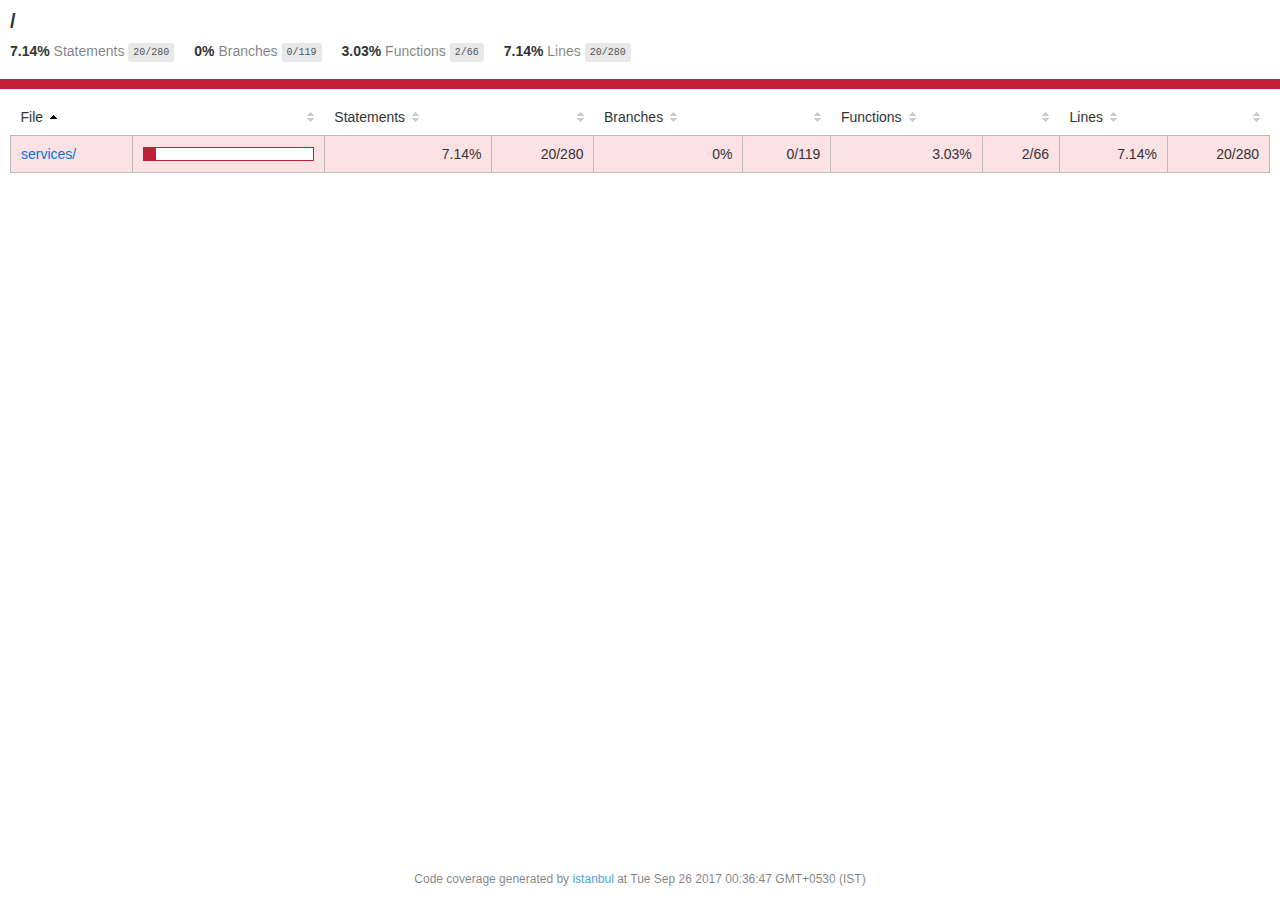
<file: coverage/lcov-report/index.html>
<!doctype html>
<html lang="en">
<head>
    <title>Code coverage report for All files</title>
    <meta charset="utf-8" />
    <link rel="stylesheet" href="prettify.css" />
    <link rel="stylesheet" href="base.css" />
    <meta name="viewport" content="width=device-width, initial-scale=1">
    <style type='text/css'>
        .coverage-summary .sorter {
            background-image: url(sort-arrow-sprite.png);
        }
    </style>
</head>
<body>
<div class='wrapper'>
  <div class='pad1'>
    <h1>
      /
    </h1>
    <div class='clearfix'>
      <div class='fl pad1y space-right2'>
        <span class="strong">7.14% </span>
        <span class="quiet">Statements</span>
        <span class='fraction'>20/280</span>
      </div>
      <div class='fl pad1y space-right2'>
        <span class="strong">0% </span>
        <span class="quiet">Branches</span>
        <span class='fraction'>0/119</span>
      </div>
      <div class='fl pad1y space-right2'>
        <span class="strong">3.03% </span>
        <span class="quiet">Functions</span>
        <span class='fraction'>2/66</span>
      </div>
      <div class='fl pad1y space-right2'>
        <span class="strong">7.14% </span>
        <span class="quiet">Lines</span>
        <span class='fraction'>20/280</span>
      </div>
    </div>
  </div>
  <div class='status-line low'></div>
<div class="pad1">
<table class="coverage-summary">
<thead>
<tr>
   <th data-col="file" data-fmt="html" data-html="true" class="file">File</th>
   <th data-col="pic" data-type="number" data-fmt="html" data-html="true" class="pic"></th>
   <th data-col="statements" data-type="number" data-fmt="pct" class="pct">Statements</th>
   <th data-col="statements_raw" data-type="number" data-fmt="html" class="abs"></th>
   <th data-col="branches" data-type="number" data-fmt="pct" class="pct">Branches</th>
   <th data-col="branches_raw" data-type="number" data-fmt="html" class="abs"></th>
   <th data-col="functions" data-type="number" data-fmt="pct" class="pct">Functions</th>
   <th data-col="functions_raw" data-type="number" data-fmt="html" class="abs"></th>
   <th data-col="lines" data-type="number" data-fmt="pct" class="pct">Lines</th>
   <th data-col="lines_raw" data-type="number" data-fmt="html" class="abs"></th>
</tr>
</thead>
<tbody><tr>
	<td class="file low" data-value="services/"><a href="services/index.html">services/</a></td>
	<td data-value="7.14" class="pic low"><div class="chart"><div class="cover-fill" style="width: 7%;"></div><div class="cover-empty" style="width:93%;"></div></div></td>
	<td data-value="7.14" class="pct low">7.14%</td>
	<td data-value="280" class="abs low">20/280</td>
	<td data-value="0" class="pct low">0%</td>
	<td data-value="119" class="abs low">0/119</td>
	<td data-value="3.03" class="pct low">3.03%</td>
	<td data-value="66" class="abs low">2/66</td>
	<td data-value="7.14" class="pct low">7.14%</td>
	<td data-value="280" class="abs low">20/280</td>
	</tr>

</tbody>
</table>
</div><div class='push'></div><!-- for sticky footer -->
</div><!-- /wrapper -->
<div class='footer quiet pad2 space-top1 center small'>
  Code coverage
  generated by <a href="http://istanbul-js.org/" target="_blank">istanbul</a> at Tue Sep 26 2017 00:36:47 GMT+0530 (IST)
</div>
</div>
<script src="prettify.js"></script>
<script>
window.onload = function () {
        if (typeof prettyPrint === 'function') {
            prettyPrint();
        }
};
</script>
<script src="sorter.js"></script>
</body>
</html>
</file>
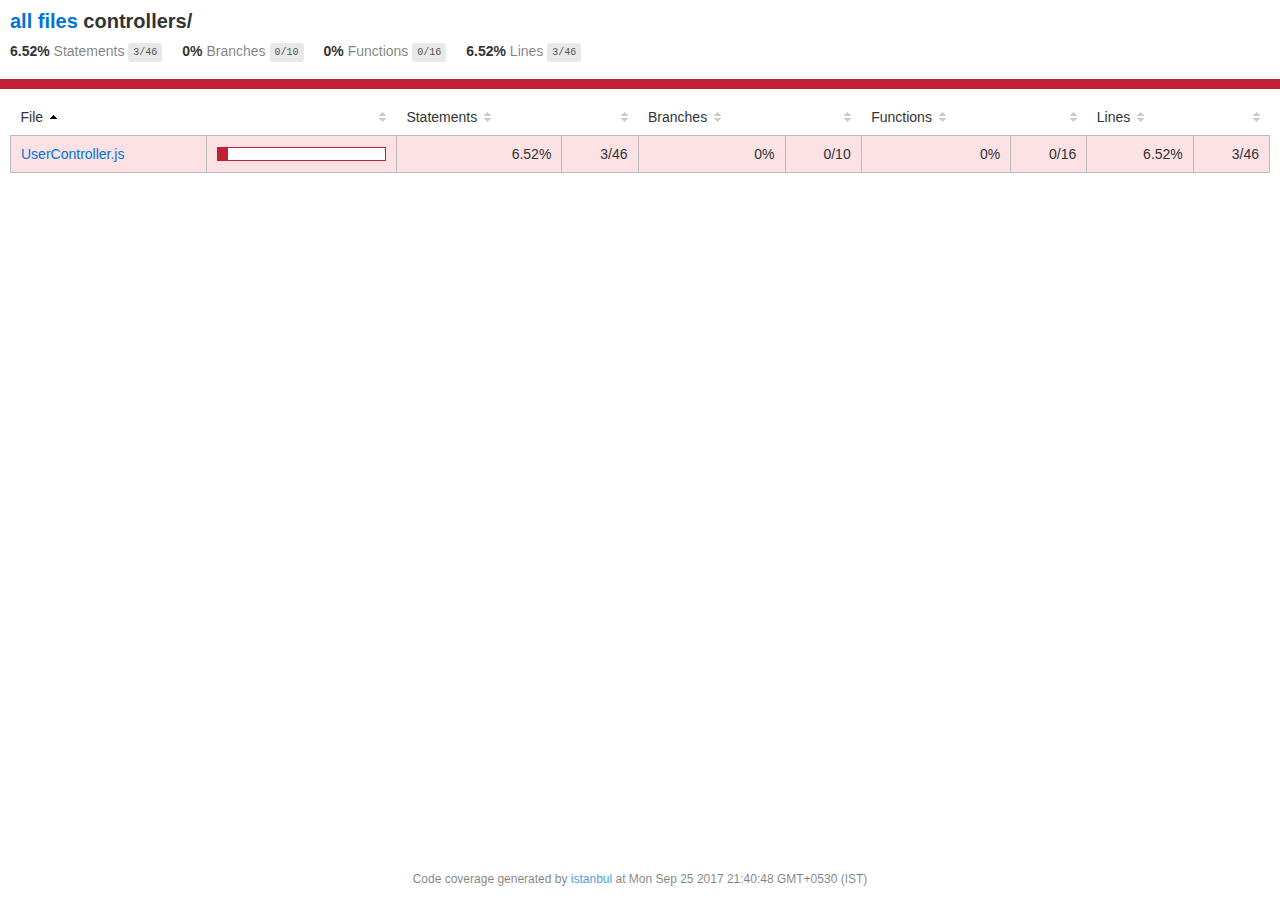
<file: coverage/lcov-report/controllers/index.html>
<!doctype html>
<html lang="en">
<head>
    <title>Code coverage report for controllers/</title>
    <meta charset="utf-8" />
    <link rel="stylesheet" href="../prettify.css" />
    <link rel="stylesheet" href="../base.css" />
    <meta name="viewport" content="width=device-width, initial-scale=1">
    <style type='text/css'>
        .coverage-summary .sorter {
            background-image: url(../sort-arrow-sprite.png);
        }
    </style>
</head>
<body>
<div class='wrapper'>
  <div class='pad1'>
    <h1>
      <a href="../index.html">all files</a> controllers/
    </h1>
    <div class='clearfix'>
      <div class='fl pad1y space-right2'>
        <span class="strong">6.52% </span>
        <span class="quiet">Statements</span>
        <span class='fraction'>3/46</span>
      </div>
      <div class='fl pad1y space-right2'>
        <span class="strong">0% </span>
        <span class="quiet">Branches</span>
        <span class='fraction'>0/10</span>
      </div>
      <div class='fl pad1y space-right2'>
        <span class="strong">0% </span>
        <span class="quiet">Functions</span>
        <span class='fraction'>0/16</span>
      </div>
      <div class='fl pad1y space-right2'>
        <span class="strong">6.52% </span>
        <span class="quiet">Lines</span>
        <span class='fraction'>3/46</span>
      </div>
    </div>
  </div>
  <div class='status-line low'></div>
<div class="pad1">
<table class="coverage-summary">
<thead>
<tr>
   <th data-col="file" data-fmt="html" data-html="true" class="file">File</th>
   <th data-col="pic" data-type="number" data-fmt="html" data-html="true" class="pic"></th>
   <th data-col="statements" data-type="number" data-fmt="pct" class="pct">Statements</th>
   <th data-col="statements_raw" data-type="number" data-fmt="html" class="abs"></th>
   <th data-col="branches" data-type="number" data-fmt="pct" class="pct">Branches</th>
   <th data-col="branches_raw" data-type="number" data-fmt="html" class="abs"></th>
   <th data-col="functions" data-type="number" data-fmt="pct" class="pct">Functions</th>
   <th data-col="functions_raw" data-type="number" data-fmt="html" class="abs"></th>
   <th data-col="lines" data-type="number" data-fmt="pct" class="pct">Lines</th>
   <th data-col="lines_raw" data-type="number" data-fmt="html" class="abs"></th>
</tr>
</thead>
<tbody><tr>
	<td class="file low" data-value="UserController.js"><a href="UserController.js.html">UserController.js</a></td>
	<td data-value="6.52" class="pic low"><div class="chart"><div class="cover-fill" style="width: 6%;"></div><div class="cover-empty" style="width:94%;"></div></div></td>
	<td data-value="6.52" class="pct low">6.52%</td>
	<td data-value="46" class="abs low">3/46</td>
	<td data-value="0" class="pct low">0%</td>
	<td data-value="10" class="abs low">0/10</td>
	<td data-value="0" class="pct low">0%</td>
	<td data-value="16" class="abs low">0/16</td>
	<td data-value="6.52" class="pct low">6.52%</td>
	<td data-value="46" class="abs low">3/46</td>
	</tr>

</tbody>
</table>
</div><div class='push'></div><!-- for sticky footer -->
</div><!-- /wrapper -->
<div class='footer quiet pad2 space-top1 center small'>
  Code coverage
  generated by <a href="http://istanbul-js.org/" target="_blank">istanbul</a> at Mon Sep 25 2017 21:40:48 GMT+0530 (IST)
</div>
</div>
<script src="../prettify.js"></script>
<script>
window.onload = function () {
        if (typeof prettyPrint === 'function') {
            prettyPrint();
        }
};
</script>
<script src="../sorter.js"></script>
</body>
</html>
</file>
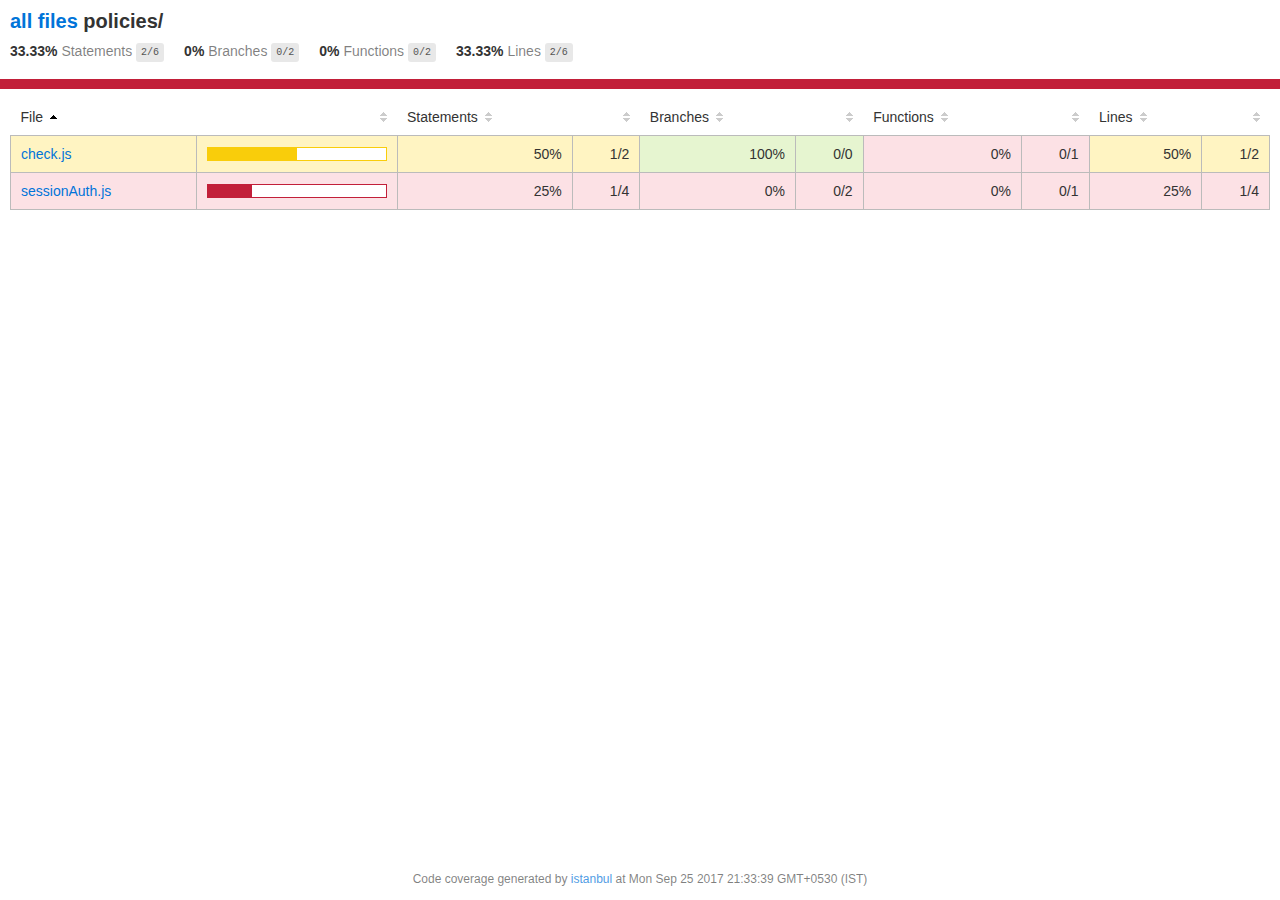
<file: coverage/lcov-report/policies/index.html>
<!doctype html>
<html lang="en">
<head>
    <title>Code coverage report for policies/</title>
    <meta charset="utf-8" />
    <link rel="stylesheet" href="../prettify.css" />
    <link rel="stylesheet" href="../base.css" />
    <meta name="viewport" content="width=device-width, initial-scale=1">
    <style type='text/css'>
        .coverage-summary .sorter {
            background-image: url(../sort-arrow-sprite.png);
        }
    </style>
</head>
<body>
<div class='wrapper'>
  <div class='pad1'>
    <h1>
      <a href="../index.html">all files</a> policies/
    </h1>
    <div class='clearfix'>
      <div class='fl pad1y space-right2'>
        <span class="strong">33.33% </span>
        <span class="quiet">Statements</span>
        <span class='fraction'>2/6</span>
      </div>
      <div class='fl pad1y space-right2'>
        <span class="strong">0% </span>
        <span class="quiet">Branches</span>
        <span class='fraction'>0/2</span>
      </div>
      <div class='fl pad1y space-right2'>
        <span class="strong">0% </span>
        <span class="quiet">Functions</span>
        <span class='fraction'>0/2</span>
      </div>
      <div class='fl pad1y space-right2'>
        <span class="strong">33.33% </span>
        <span class="quiet">Lines</span>
        <span class='fraction'>2/6</span>
      </div>
    </div>
  </div>
  <div class='status-line low'></div>
<div class="pad1">
<table class="coverage-summary">
<thead>
<tr>
   <th data-col="file" data-fmt="html" data-html="true" class="file">File</th>
   <th data-col="pic" data-type="number" data-fmt="html" data-html="true" class="pic"></th>
   <th data-col="statements" data-type="number" data-fmt="pct" class="pct">Statements</th>
   <th data-col="statements_raw" data-type="number" data-fmt="html" class="abs"></th>
   <th data-col="branches" data-type="number" data-fmt="pct" class="pct">Branches</th>
   <th data-col="branches_raw" data-type="number" data-fmt="html" class="abs"></th>
   <th data-col="functions" data-type="number" data-fmt="pct" class="pct">Functions</th>
   <th data-col="functions_raw" data-type="number" data-fmt="html" class="abs"></th>
   <th data-col="lines" data-type="number" data-fmt="pct" class="pct">Lines</th>
   <th data-col="lines_raw" data-type="number" data-fmt="html" class="abs"></th>
</tr>
</thead>
<tbody><tr>
	<td class="file medium" data-value="check.js"><a href="check.js.html">check.js</a></td>
	<td data-value="50" class="pic medium"><div class="chart"><div class="cover-fill" style="width: 50%;"></div><div class="cover-empty" style="width:50%;"></div></div></td>
	<td data-value="50" class="pct medium">50%</td>
	<td data-value="2" class="abs medium">1/2</td>
	<td data-value="100" class="pct high">100%</td>
	<td data-value="0" class="abs high">0/0</td>
	<td data-value="0" class="pct low">0%</td>
	<td data-value="1" class="abs low">0/1</td>
	<td data-value="50" class="pct medium">50%</td>
	<td data-value="2" class="abs medium">1/2</td>
	</tr>

<tr>
	<td class="file low" data-value="sessionAuth.js"><a href="sessionAuth.js.html">sessionAuth.js</a></td>
	<td data-value="25" class="pic low"><div class="chart"><div class="cover-fill" style="width: 25%;"></div><div class="cover-empty" style="width:75%;"></div></div></td>
	<td data-value="25" class="pct low">25%</td>
	<td data-value="4" class="abs low">1/4</td>
	<td data-value="0" class="pct low">0%</td>
	<td data-value="2" class="abs low">0/2</td>
	<td data-value="0" class="pct low">0%</td>
	<td data-value="1" class="abs low">0/1</td>
	<td data-value="25" class="pct low">25%</td>
	<td data-value="4" class="abs low">1/4</td>
	</tr>

</tbody>
</table>
</div><div class='push'></div><!-- for sticky footer -->
</div><!-- /wrapper -->
<div class='footer quiet pad2 space-top1 center small'>
  Code coverage
  generated by <a href="http://istanbul-js.org/" target="_blank">istanbul</a> at Mon Sep 25 2017 21:33:39 GMT+0530 (IST)
</div>
</div>
<script src="../prettify.js"></script>
<script>
window.onload = function () {
        if (typeof prettyPrint === 'function') {
            prettyPrint();
        }
};
</script>
<script src="../sorter.js"></script>
</body>
</html>
</file>
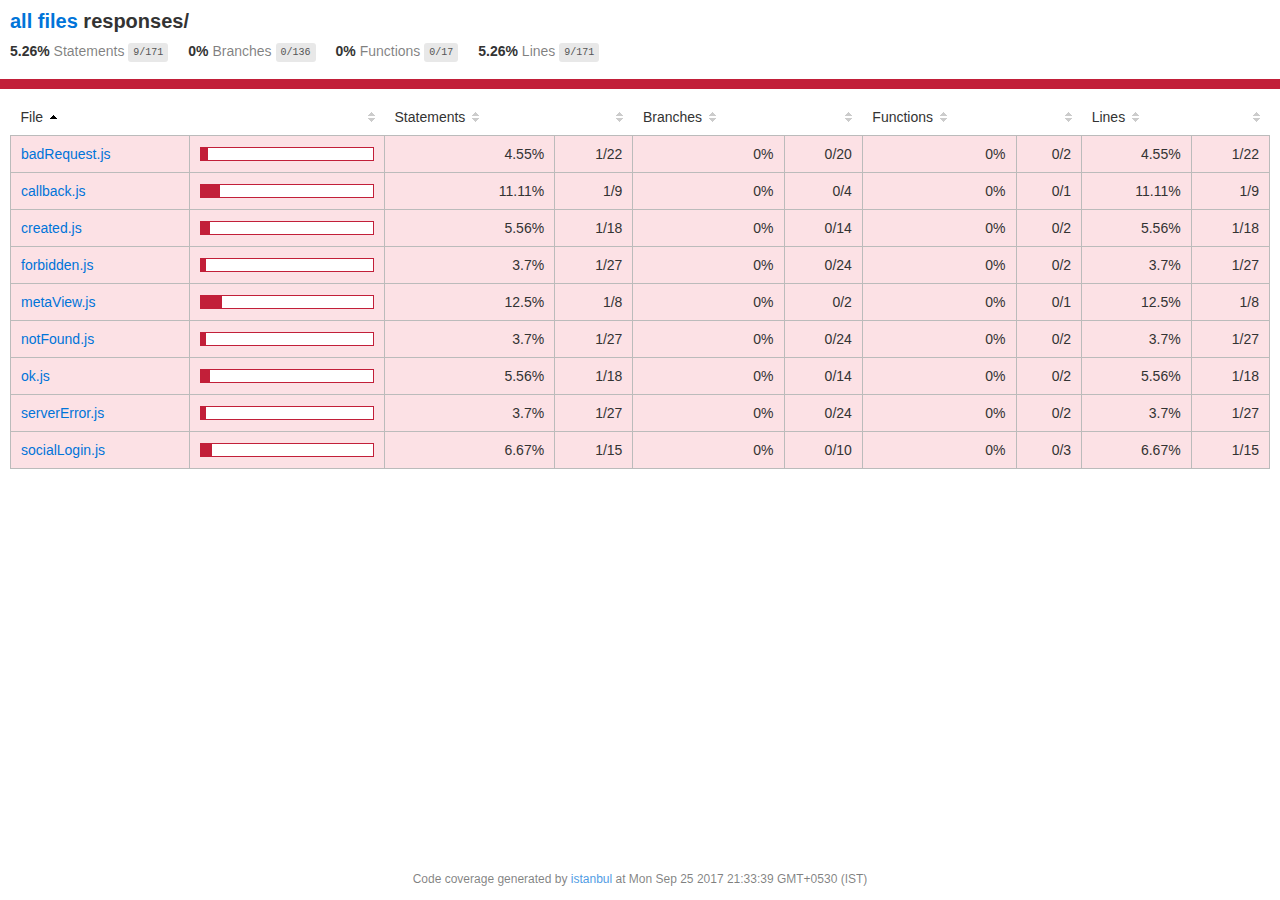
<file: coverage/lcov-report/responses/index.html>
<!doctype html>
<html lang="en">
<head>
    <title>Code coverage report for responses/</title>
    <meta charset="utf-8" />
    <link rel="stylesheet" href="../prettify.css" />
    <link rel="stylesheet" href="../base.css" />
    <meta name="viewport" content="width=device-width, initial-scale=1">
    <style type='text/css'>
        .coverage-summary .sorter {
            background-image: url(../sort-arrow-sprite.png);
        }
    </style>
</head>
<body>
<div class='wrapper'>
  <div class='pad1'>
    <h1>
      <a href="../index.html">all files</a> responses/
    </h1>
    <div class='clearfix'>
      <div class='fl pad1y space-right2'>
        <span class="strong">5.26% </span>
        <span class="quiet">Statements</span>
        <span class='fraction'>9/171</span>
      </div>
      <div class='fl pad1y space-right2'>
        <span class="strong">0% </span>
        <span class="quiet">Branches</span>
        <span class='fraction'>0/136</span>
      </div>
      <div class='fl pad1y space-right2'>
        <span class="strong">0% </span>
        <span class="quiet">Functions</span>
        <span class='fraction'>0/17</span>
      </div>
      <div class='fl pad1y space-right2'>
        <span class="strong">5.26% </span>
        <span class="quiet">Lines</span>
        <span class='fraction'>9/171</span>
      </div>
    </div>
  </div>
  <div class='status-line low'></div>
<div class="pad1">
<table class="coverage-summary">
<thead>
<tr>
   <th data-col="file" data-fmt="html" data-html="true" class="file">File</th>
   <th data-col="pic" data-type="number" data-fmt="html" data-html="true" class="pic"></th>
   <th data-col="statements" data-type="number" data-fmt="pct" class="pct">Statements</th>
   <th data-col="statements_raw" data-type="number" data-fmt="html" class="abs"></th>
   <th data-col="branches" data-type="number" data-fmt="pct" class="pct">Branches</th>
   <th data-col="branches_raw" data-type="number" data-fmt="html" class="abs"></th>
   <th data-col="functions" data-type="number" data-fmt="pct" class="pct">Functions</th>
   <th data-col="functions_raw" data-type="number" data-fmt="html" class="abs"></th>
   <th data-col="lines" data-type="number" data-fmt="pct" class="pct">Lines</th>
   <th data-col="lines_raw" data-type="number" data-fmt="html" class="abs"></th>
</tr>
</thead>
<tbody><tr>
	<td class="file low" data-value="badRequest.js"><a href="badRequest.js.html">badRequest.js</a></td>
	<td data-value="4.55" class="pic low"><div class="chart"><div class="cover-fill" style="width: 4%;"></div><div class="cover-empty" style="width:96%;"></div></div></td>
	<td data-value="4.55" class="pct low">4.55%</td>
	<td data-value="22" class="abs low">1/22</td>
	<td data-value="0" class="pct low">0%</td>
	<td data-value="20" class="abs low">0/20</td>
	<td data-value="0" class="pct low">0%</td>
	<td data-value="2" class="abs low">0/2</td>
	<td data-value="4.55" class="pct low">4.55%</td>
	<td data-value="22" class="abs low">1/22</td>
	</tr>

<tr>
	<td class="file low" data-value="callback.js"><a href="callback.js.html">callback.js</a></td>
	<td data-value="11.11" class="pic low"><div class="chart"><div class="cover-fill" style="width: 11%;"></div><div class="cover-empty" style="width:89%;"></div></div></td>
	<td data-value="11.11" class="pct low">11.11%</td>
	<td data-value="9" class="abs low">1/9</td>
	<td data-value="0" class="pct low">0%</td>
	<td data-value="4" class="abs low">0/4</td>
	<td data-value="0" class="pct low">0%</td>
	<td data-value="1" class="abs low">0/1</td>
	<td data-value="11.11" class="pct low">11.11%</td>
	<td data-value="9" class="abs low">1/9</td>
	</tr>

<tr>
	<td class="file low" data-value="created.js"><a href="created.js.html">created.js</a></td>
	<td data-value="5.56" class="pic low"><div class="chart"><div class="cover-fill" style="width: 5%;"></div><div class="cover-empty" style="width:95%;"></div></div></td>
	<td data-value="5.56" class="pct low">5.56%</td>
	<td data-value="18" class="abs low">1/18</td>
	<td data-value="0" class="pct low">0%</td>
	<td data-value="14" class="abs low">0/14</td>
	<td data-value="0" class="pct low">0%</td>
	<td data-value="2" class="abs low">0/2</td>
	<td data-value="5.56" class="pct low">5.56%</td>
	<td data-value="18" class="abs low">1/18</td>
	</tr>

<tr>
	<td class="file low" data-value="forbidden.js"><a href="forbidden.js.html">forbidden.js</a></td>
	<td data-value="3.7" class="pic low"><div class="chart"><div class="cover-fill" style="width: 3%;"></div><div class="cover-empty" style="width:97%;"></div></div></td>
	<td data-value="3.7" class="pct low">3.7%</td>
	<td data-value="27" class="abs low">1/27</td>
	<td data-value="0" class="pct low">0%</td>
	<td data-value="24" class="abs low">0/24</td>
	<td data-value="0" class="pct low">0%</td>
	<td data-value="2" class="abs low">0/2</td>
	<td data-value="3.7" class="pct low">3.7%</td>
	<td data-value="27" class="abs low">1/27</td>
	</tr>

<tr>
	<td class="file low" data-value="metaView.js"><a href="metaView.js.html">metaView.js</a></td>
	<td data-value="12.5" class="pic low"><div class="chart"><div class="cover-fill" style="width: 12%;"></div><div class="cover-empty" style="width:88%;"></div></div></td>
	<td data-value="12.5" class="pct low">12.5%</td>
	<td data-value="8" class="abs low">1/8</td>
	<td data-value="0" class="pct low">0%</td>
	<td data-value="2" class="abs low">0/2</td>
	<td data-value="0" class="pct low">0%</td>
	<td data-value="1" class="abs low">0/1</td>
	<td data-value="12.5" class="pct low">12.5%</td>
	<td data-value="8" class="abs low">1/8</td>
	</tr>

<tr>
	<td class="file low" data-value="notFound.js"><a href="notFound.js.html">notFound.js</a></td>
	<td data-value="3.7" class="pic low"><div class="chart"><div class="cover-fill" style="width: 3%;"></div><div class="cover-empty" style="width:97%;"></div></div></td>
	<td data-value="3.7" class="pct low">3.7%</td>
	<td data-value="27" class="abs low">1/27</td>
	<td data-value="0" class="pct low">0%</td>
	<td data-value="24" class="abs low">0/24</td>
	<td data-value="0" class="pct low">0%</td>
	<td data-value="2" class="abs low">0/2</td>
	<td data-value="3.7" class="pct low">3.7%</td>
	<td data-value="27" class="abs low">1/27</td>
	</tr>

<tr>
	<td class="file low" data-value="ok.js"><a href="ok.js.html">ok.js</a></td>
	<td data-value="5.56" class="pic low"><div class="chart"><div class="cover-fill" style="width: 5%;"></div><div class="cover-empty" style="width:95%;"></div></div></td>
	<td data-value="5.56" class="pct low">5.56%</td>
	<td data-value="18" class="abs low">1/18</td>
	<td data-value="0" class="pct low">0%</td>
	<td data-value="14" class="abs low">0/14</td>
	<td data-value="0" class="pct low">0%</td>
	<td data-value="2" class="abs low">0/2</td>
	<td data-value="5.56" class="pct low">5.56%</td>
	<td data-value="18" class="abs low">1/18</td>
	</tr>

<tr>
	<td class="file low" data-value="serverError.js"><a href="serverError.js.html">serverError.js</a></td>
	<td data-value="3.7" class="pic low"><div class="chart"><div class="cover-fill" style="width: 3%;"></div><div class="cover-empty" style="width:97%;"></div></div></td>
	<td data-value="3.7" class="pct low">3.7%</td>
	<td data-value="27" class="abs low">1/27</td>
	<td data-value="0" class="pct low">0%</td>
	<td data-value="24" class="abs low">0/24</td>
	<td data-value="0" class="pct low">0%</td>
	<td data-value="2" class="abs low">0/2</td>
	<td data-value="3.7" class="pct low">3.7%</td>
	<td data-value="27" class="abs low">1/27</td>
	</tr>

<tr>
	<td class="file low" data-value="socialLogin.js"><a href="socialLogin.js.html">socialLogin.js</a></td>
	<td data-value="6.67" class="pic low"><div class="chart"><div class="cover-fill" style="width: 6%;"></div><div class="cover-empty" style="width:94%;"></div></div></td>
	<td data-value="6.67" class="pct low">6.67%</td>
	<td data-value="15" class="abs low">1/15</td>
	<td data-value="0" class="pct low">0%</td>
	<td data-value="10" class="abs low">0/10</td>
	<td data-value="0" class="pct low">0%</td>
	<td data-value="3" class="abs low">0/3</td>
	<td data-value="6.67" class="pct low">6.67%</td>
	<td data-value="15" class="abs low">1/15</td>
	</tr>

</tbody>
</table>
</div><div class='push'></div><!-- for sticky footer -->
</div><!-- /wrapper -->
<div class='footer quiet pad2 space-top1 center small'>
  Code coverage
  generated by <a href="http://istanbul-js.org/" target="_blank">istanbul</a> at Mon Sep 25 2017 21:33:39 GMT+0530 (IST)
</div>
</div>
<script src="../prettify.js"></script>
<script>
window.onload = function () {
        if (typeof prettyPrint === 'function') {
            prettyPrint();
        }
};
</script>
<script src="../sorter.js"></script>
</body>
</html>
</file>
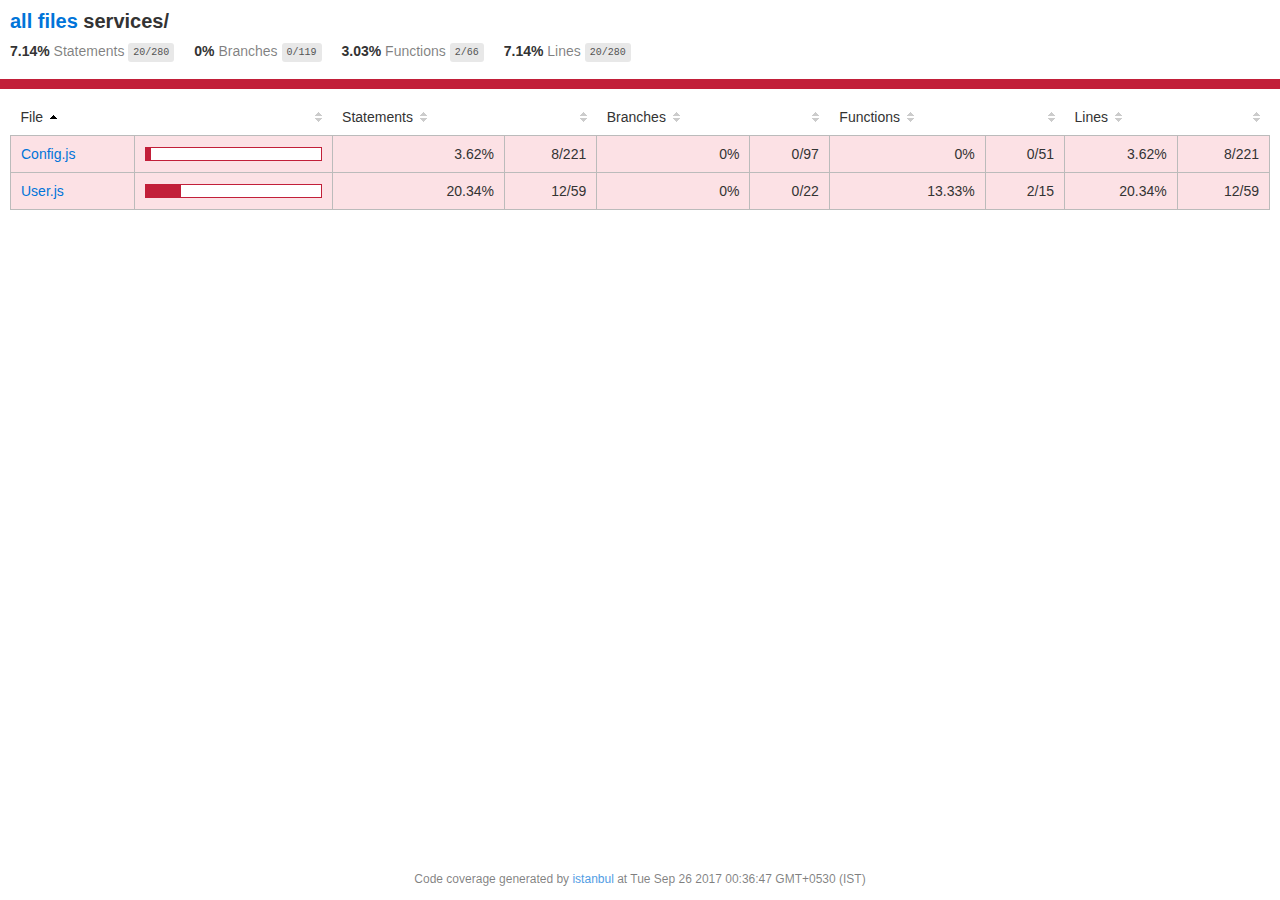
<file: coverage/lcov-report/services/index.html>
<!doctype html>
<html lang="en">
<head>
    <title>Code coverage report for services/</title>
    <meta charset="utf-8" />
    <link rel="stylesheet" href="../prettify.css" />
    <link rel="stylesheet" href="../base.css" />
    <meta name="viewport" content="width=device-width, initial-scale=1">
    <style type='text/css'>
        .coverage-summary .sorter {
            background-image: url(../sort-arrow-sprite.png);
        }
    </style>
</head>
<body>
<div class='wrapper'>
  <div class='pad1'>
    <h1>
      <a href="../index.html">all files</a> services/
    </h1>
    <div class='clearfix'>
      <div class='fl pad1y space-right2'>
        <span class="strong">7.14% </span>
        <span class="quiet">Statements</span>
        <span class='fraction'>20/280</span>
      </div>
      <div class='fl pad1y space-right2'>
        <span class="strong">0% </span>
        <span class="quiet">Branches</span>
        <span class='fraction'>0/119</span>
      </div>
      <div class='fl pad1y space-right2'>
        <span class="strong">3.03% </span>
        <span class="quiet">Functions</span>
        <span class='fraction'>2/66</span>
      </div>
      <div class='fl pad1y space-right2'>
        <span class="strong">7.14% </span>
        <span class="quiet">Lines</span>
        <span class='fraction'>20/280</span>
      </div>
    </div>
  </div>
  <div class='status-line low'></div>
<div class="pad1">
<table class="coverage-summary">
<thead>
<tr>
   <th data-col="file" data-fmt="html" data-html="true" class="file">File</th>
   <th data-col="pic" data-type="number" data-fmt="html" data-html="true" class="pic"></th>
   <th data-col="statements" data-type="number" data-fmt="pct" class="pct">Statements</th>
   <th data-col="statements_raw" data-type="number" data-fmt="html" class="abs"></th>
   <th data-col="branches" data-type="number" data-fmt="pct" class="pct">Branches</th>
   <th data-col="branches_raw" data-type="number" data-fmt="html" class="abs"></th>
   <th data-col="functions" data-type="number" data-fmt="pct" class="pct">Functions</th>
   <th data-col="functions_raw" data-type="number" data-fmt="html" class="abs"></th>
   <th data-col="lines" data-type="number" data-fmt="pct" class="pct">Lines</th>
   <th data-col="lines_raw" data-type="number" data-fmt="html" class="abs"></th>
</tr>
</thead>
<tbody><tr>
	<td class="file low" data-value="Config.js"><a href="Config.js.html">Config.js</a></td>
	<td data-value="3.62" class="pic low"><div class="chart"><div class="cover-fill" style="width: 3%;"></div><div class="cover-empty" style="width:97%;"></div></div></td>
	<td data-value="3.62" class="pct low">3.62%</td>
	<td data-value="221" class="abs low">8/221</td>
	<td data-value="0" class="pct low">0%</td>
	<td data-value="97" class="abs low">0/97</td>
	<td data-value="0" class="pct low">0%</td>
	<td data-value="51" class="abs low">0/51</td>
	<td data-value="3.62" class="pct low">3.62%</td>
	<td data-value="221" class="abs low">8/221</td>
	</tr>

<tr>
	<td class="file low" data-value="User.js"><a href="User.js.html">User.js</a></td>
	<td data-value="20.34" class="pic low"><div class="chart"><div class="cover-fill" style="width: 20%;"></div><div class="cover-empty" style="width:80%;"></div></div></td>
	<td data-value="20.34" class="pct low">20.34%</td>
	<td data-value="59" class="abs low">12/59</td>
	<td data-value="0" class="pct low">0%</td>
	<td data-value="22" class="abs low">0/22</td>
	<td data-value="13.33" class="pct low">13.33%</td>
	<td data-value="15" class="abs low">2/15</td>
	<td data-value="20.34" class="pct low">20.34%</td>
	<td data-value="59" class="abs low">12/59</td>
	</tr>

</tbody>
</table>
</div><div class='push'></div><!-- for sticky footer -->
</div><!-- /wrapper -->
<div class='footer quiet pad2 space-top1 center small'>
  Code coverage
  generated by <a href="http://istanbul-js.org/" target="_blank">istanbul</a> at Tue Sep 26 2017 00:36:47 GMT+0530 (IST)
</div>
</div>
<script src="../prettify.js"></script>
<script>
window.onload = function () {
        if (typeof prettyPrint === 'function') {
            prettyPrint();
        }
};
</script>
<script src="../sorter.js"></script>
</body>
</html>
</file>
<file: coverage/lcov-report/prettify.css>
.pln{color:#000}@media screen{.str{color:#080}.kwd{color:#008}.com{color:#800}.typ{color:#606}.lit{color:#066}.pun,.opn,.clo{color:#660}.tag{color:#008}.atn{color:#606}.atv{color:#080}.dec,.var{color:#606}.fun{color:red}}@media print,projection{.str{color:#060}.kwd{color:#006;font-weight:bold}.com{color:#600;font-style:italic}.typ{color:#404;font-weight:bold}.lit{color:#044}.pun,.opn,.clo{color:#440}.tag{color:#006;font-weight:bold}.atn{color:#404}.atv{color:#060}}pre.prettyprint{padding:2px;border:1px solid #888}ol.linenums{margin-top:0;margin-bottom:0}li.L0,li.L1,li.L2,li.L3,li.L5,li.L6,li.L7,li.L8{list-style-type:none}li.L1,li.L3,li.L5,li.L7,li.L9{background:#eee}
</file>
<file: coverage/lcov-report/base.css>
body, html {
  margin:0; padding: 0;
  height: 100%;
}
body {
    font-family: Helvetica Neue, Helvetica, Arial;
    font-size: 14px;
    color:#333;
}
.small { font-size: 12px; }
*, *:after, *:before {
  -webkit-box-sizing:border-box;
     -moz-box-sizing:border-box;
          box-sizing:border-box;
  }
h1 { font-size: 20px; margin: 0;}
h2 { font-size: 14px; }
pre {
    font: 12px/1.4 Consolas, "Liberation Mono", Menlo, Courier, monospace;
    margin: 0;
    padding: 0;
    -moz-tab-size: 2;
    -o-tab-size:  2;
    tab-size: 2;
}
a { color:#0074D9; text-decoration:none; }
a:hover { text-decoration:underline; }
.strong { font-weight: bold; }
.space-top1 { padding: 10px 0 0 0; }
.pad2y { padding: 20px 0; }
.pad1y { padding: 10px 0; }
.pad2x { padding: 0 20px; }
.pad2 { padding: 20px; }
.pad1 { padding: 10px; }
.space-left2 { padding-left:55px; }
.space-right2 { padding-right:20px; }
.center { text-align:center; }
.clearfix { display:block; }
.clearfix:after {
  content:'';
  display:block;
  height:0;
  clear:both;
  visibility:hidden;
  }
.fl { float: left; }
@media only screen and (max-width:640px) {
  .col3 { width:100%; max-width:100%; }
  .hide-mobile { display:none!important; }
}

.quiet {
  color: #7f7f7f;
  color: rgba(0,0,0,0.5);
}
.quiet a { opacity: 0.7; }

.fraction {
  font-family: Consolas, 'Liberation Mono', Menlo, Courier, monospace;
  font-size: 10px;
  color: #555;
  background: #E8E8E8;
  padding: 4px 5px;
  border-radius: 3px;
  vertical-align: middle;
}

div.path a:link, div.path a:visited { color: #333; }
table.coverage {
  border-collapse: collapse;
  margin: 10px 0 0 0;
  padding: 0;
}

table.coverage td {
  margin: 0;
  padding: 0;
  vertical-align: top;
}
table.coverage td.line-count {
    text-align: right;
    padding: 0 5px 0 20px;
}
table.coverage td.line-coverage {
    text-align: right;
    padding-right: 10px;
    min-width:20px;
}

table.coverage td span.cline-any {
    display: inline-block;
    padding: 0 5px;
    width: 100%;
}
.missing-if-branch {
    display: inline-block;
    margin-right: 5px;
    border-radius: 3px;
    position: relative;
    padding: 0 4px;
    background: #333;
    color: yellow;
}

.skip-if-branch {
    display: none;
    margin-right: 10px;
    position: relative;
    padding: 0 4px;
    background: #ccc;
    color: white;
}
.missing-if-branch .typ, .skip-if-branch .typ {
    color: inherit !important;
}
.coverage-summary {
  border-collapse: collapse;
  width: 100%;
}
.coverage-summary tr { border-bottom: 1px solid #bbb; }
.keyline-all { border: 1px solid #ddd; }
.coverage-summary td, .coverage-summary th { padding: 10px; }
.coverage-summary tbody { border: 1px solid #bbb; }
.coverage-summary td { border-right: 1px solid #bbb; }
.coverage-summary td:last-child { border-right: none; }
.coverage-summary th {
  text-align: left;
  font-weight: normal;
  white-space: nowrap;
}
.coverage-summary th.file { border-right: none !important; }
.coverage-summary th.pct { }
.coverage-summary th.pic,
.coverage-summary th.abs,
.coverage-summary td.pct,
.coverage-summary td.abs { text-align: right; }
.coverage-summary td.file { white-space: nowrap;  }
.coverage-summary td.pic { min-width: 120px !important;  }
.coverage-summary tfoot td { }

.coverage-summary .sorter {
    height: 10px;
    width: 7px;
    display: inline-block;
    margin-left: 0.5em;
    background: url(sort-arrow-sprite.png) no-repeat scroll 0 0 transparent;
}
.coverage-summary .sorted .sorter {
    background-position: 0 -20px;
}
.coverage-summary .sorted-desc .sorter {
    background-position: 0 -10px;
}
.status-line {  height: 10px; }
/* dark red */
.red.solid, .status-line.low, .low .cover-fill { background:#C21F39 }
.low .chart { border:1px solid #C21F39 }
/* medium red */
.cstat-no, .fstat-no, .cbranch-no, .cbranch-no { background:#F6C6CE }
/* light red */
.low, .cline-no { background:#FCE1E5 }
/* light green */
.high, .cline-yes { background:rgb(230,245,208) }
/* medium green */
.cstat-yes { background:rgb(161,215,106) }
/* dark green */
.status-line.high, .high .cover-fill { background:rgb(77,146,33) }
.high .chart { border:1px solid rgb(77,146,33) }
/* dark yellow (gold) */
.medium .chart { border:1px solid #f9cd0b; }
.status-line.medium, .medium .cover-fill { background: #f9cd0b; }
/* light yellow */
.medium { background: #fff4c2; }
/* light gray */
span.cline-neutral { background: #eaeaea; }

.cbranch-no { background:  yellow !important; color: #111; }

.cstat-skip { background: #ddd; color: #111; }
.fstat-skip { background: #ddd; color: #111 !important; }
.cbranch-skip { background: #ddd !important; color: #111; }


.cover-fill, .cover-empty {
  display:inline-block;
  height: 12px;
}
.chart {
  line-height: 0;
}
.cover-empty {
    background: white;
}
.cover-full {
    border-right: none !important;
}
pre.prettyprint {
    border: none !important;
    padding: 0 !important;
    margin: 0 !important;
}
.com { color: #999 !important; }
.ignore-none { color: #999; font-weight: normal; }

.wrapper {
  min-height: 100%;
  height: auto !important;
  height: 100%;
  margin: 0 auto -48px;
}
.footer, .push {
  height: 48px;
}
</file>
